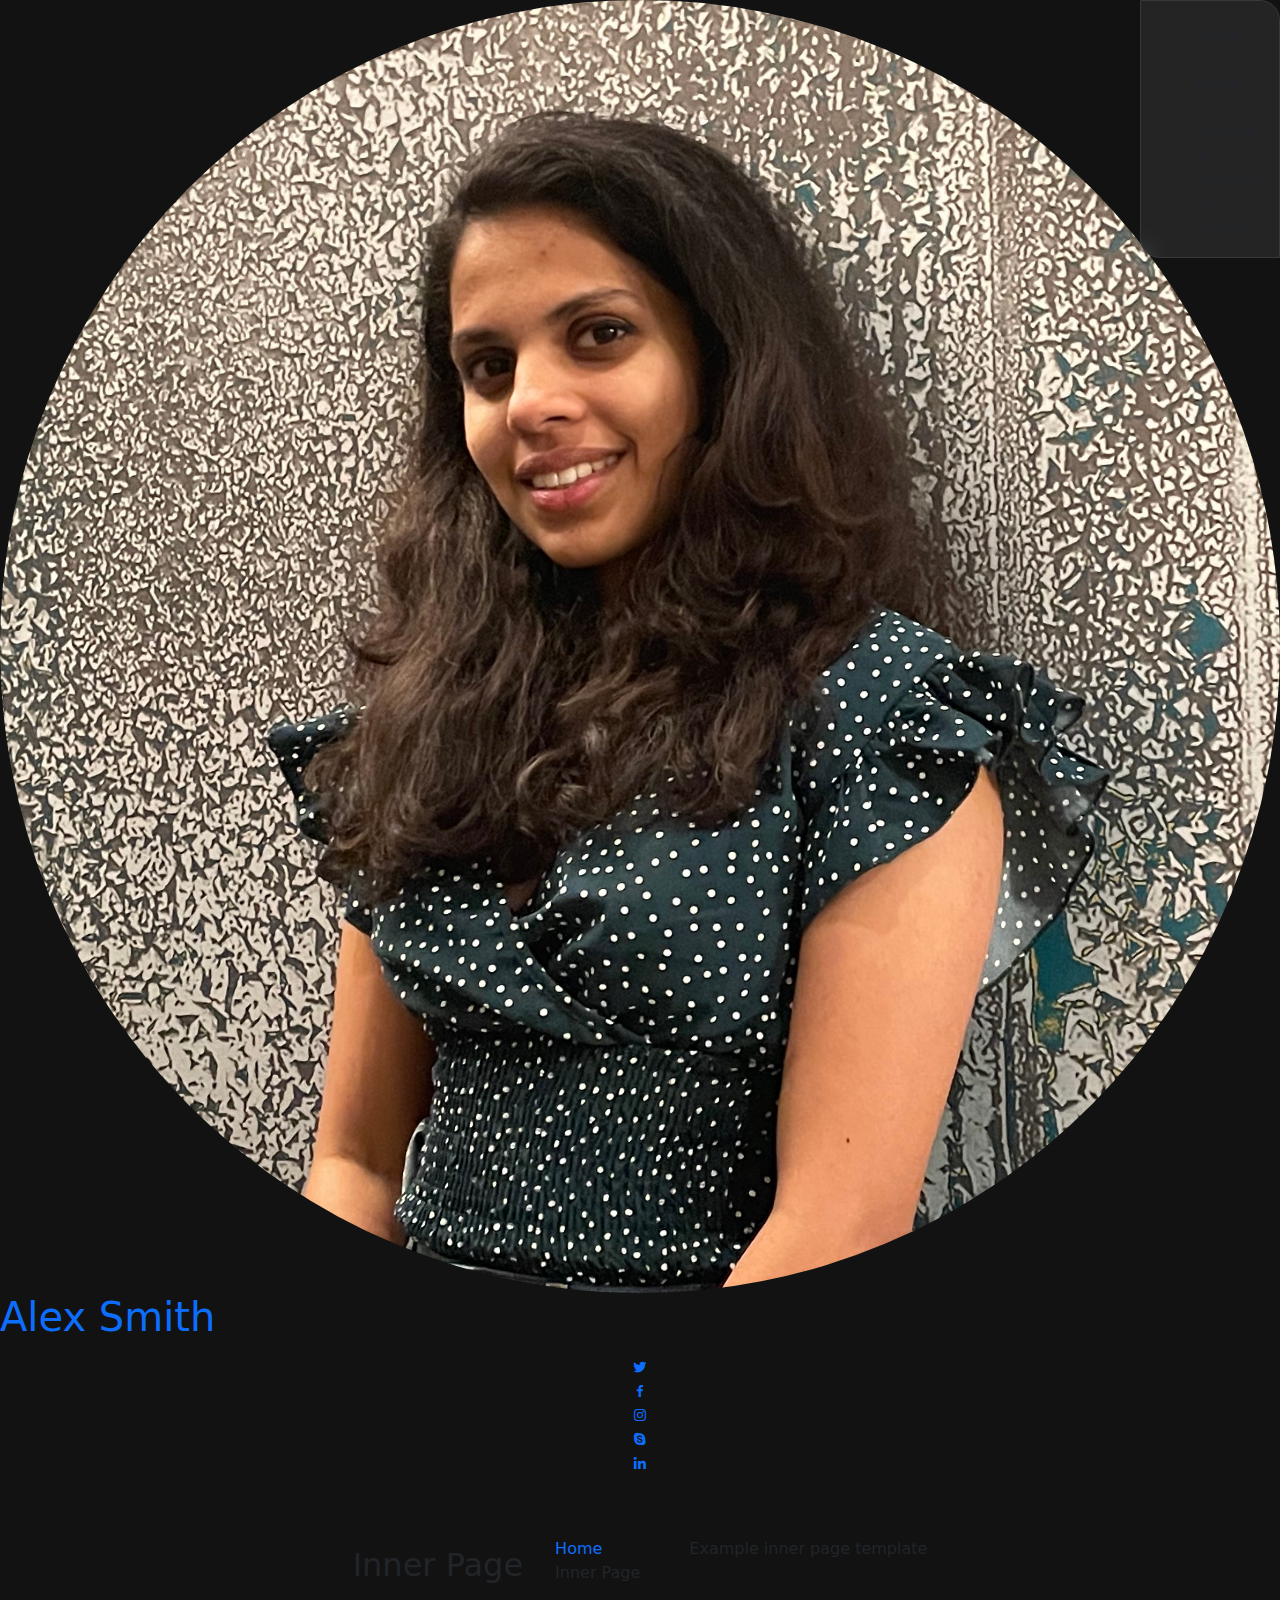
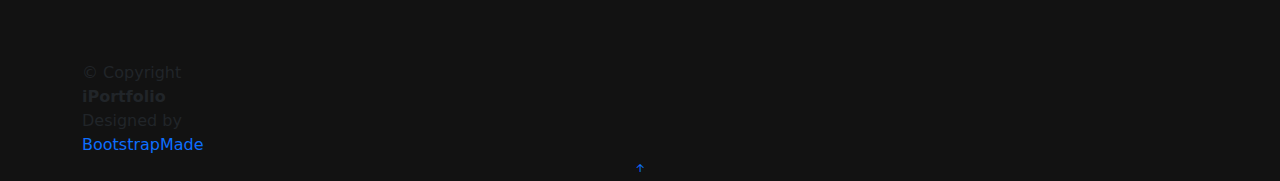
<file: inner-page.html>
<!DOCTYPE html>
<html lang="en">

<head>
  <meta charset="utf-8">
  <meta content="width=device-width, initial-scale=1.0" name="viewport">

  <title>Inner Page - iPortfolio Bootstrap Template</title>
  <meta content="" name="description">
  <meta content="" name="keywords">

  <!-- Favicons -->
  <link href="assets/img/favicon.png" rel="icon">
  <link href="assets/img/apple-touch-icon.png" rel="apple-touch-icon">

  <!-- Google Fonts -->
  <link href="https://fonts.googleapis.com/css?family=Open+Sans:300,300i,400,400i,600,600i,700,700i|Raleway:300,300i,400,400i,500,500i,600,600i,700,700i|Poppins:300,300i,400,400i,500,500i,600,600i,700,700i" rel="stylesheet">

  <!-- Vendor CSS Files -->
  <link href="assets/vendor/aos/aos.css" rel="stylesheet">
  <link href="assets/vendor/bootstrap/css/bootstrap.min.css" rel="stylesheet">
  <link href="assets/vendor/bootstrap-icons/bootstrap-icons.css" rel="stylesheet">
  <link href="assets/vendor/boxicons/css/boxicons.min.css" rel="stylesheet">
  <link href="assets/vendor/glightbox/css/glightbox.min.css" rel="stylesheet">
  <link href="assets/vendor/swiper/swiper-bundle.min.css" rel="stylesheet">

  <!-- Template Main CSS File -->
  <link href="assets/css/style.css" rel="stylesheet">

  <!-- =======================================================
  * Template Name: iPortfolio
  * Updated: Nov 17 2023 with Bootstrap v5.3.2
  * Template URL: https://bootstrapmade.com/iportfolio-bootstrap-portfolio-websites-template/
  * Author: BootstrapMade.com
  * License: https://bootstrapmade.com/license/
  ======================================================== -->
</head>

<body>

  <!-- ======= Mobile nav toggle button ======= -->
  <i class="bi bi-list mobile-nav-toggle d-xl-none"></i>

  <!-- ======= Header ======= -->
  <header id="header">
    <div class="d-flex flex-column">

      <div class="profile">
        <img src="assets/img/profile-img.jpg" alt="" class="img-fluid rounded-circle">
        <h1 class="text-light"><a href="index.html">Alex Smith</a></h1>
        <div class="social-links mt-3 text-center">
          <a href="#" class="twitter"><i class="bx bxl-twitter"></i></a>
          <a href="#" class="facebook"><i class="bx bxl-facebook"></i></a>
          <a href="#" class="instagram"><i class="bx bxl-instagram"></i></a>
          <a href="#" class="google-plus"><i class="bx bxl-skype"></i></a>
          <a href="#" class="linkedin"><i class="bx bxl-linkedin"></i></a>
        </div>
      </div>

      <nav id="navbar" class="nav-menu navbar">
        <ul>
          <li><a href="#hero" class="nav-link scrollto active"><i class="bx bx-home"></i> <span>Home</span></a></li>
          <li><a href="#about" class="nav-link scrollto"><i class="bx bx-user"></i> <span>About</span></a></li>
          <li><a href="#resume" class="nav-link scrollto"><i class="bx bx-file-blank"></i> <span>Resume</span></a></li>
          <li><a href="#portfolio" class="nav-link scrollto"><i class="bx bx-book-content"></i> <span>Portfolio</span></a></li>
          <li><a href="#contact" class="nav-link scrollto"><i class="bx bx-envelope"></i> <span>Contact</span></a></li>
        </ul>
      </nav><!-- .nav-menu -->
    </div>
  </header><!-- End Header -->

  <main id="main">

    <!-- ======= Breadcrumbs ======= -->
    <section class="breadcrumbs">
      <div class="container">

        <div class="d-flex justify-content-between align-items-center">
          <h2>Inner Page</h2>
          <ol>
            <li><a href="index.html">Home</a></li>
            <li>Inner Page</li>
          </ol>
        </div>

      </div>
    </section><!-- End Breadcrumbs -->

    <section class="inner-page">
      <div class="container">
        <p>
          Example inner page template
        </p>
      </div>
    </section>

  </main><!-- End #main -->

  <!-- ======= Footer ======= -->
  <footer id="footer">
    <div class="container">
      <div class="copyright">
        &copy; Copyright <strong><span>iPortfolio</span></strong>
      </div>
      <div class="credits">
        <!-- All the links in the footer should remain intact. -->
        <!-- You can delete the links only if you purchased the pro version. -->
        <!-- Licensing information: https://bootstrapmade.com/license/ -->
        <!-- Purchase the pro version with working PHP/AJAX contact form: https://bootstrapmade.com/iportfolio-bootstrap-portfolio-websites-template/ -->
        Designed by <a href="https://bootstrapmade.com/">BootstrapMade</a>
      </div>
    </div>
  </footer><!-- End  Footer -->

  <a href="#" class="back-to-top d-flex align-items-center justify-content-center"><i class="bi bi-arrow-up-short"></i></a>

  <!-- Vendor JS Files -->
  <script src="assets/vendor/purecounter/purecounter_vanilla.js"></script>
  <script src="assets/vendor/aos/aos.js"></script>
  <script src="assets/vendor/bootstrap/js/bootstrap.bundle.min.js"></script>
  <script src="assets/vendor/glightbox/js/glightbox.min.js"></script>
  <script src="assets/vendor/isotope-layout/isotope.pkgd.min.js"></script>
  <script src="assets/vendor/swiper/swiper-bundle.min.js"></script>
  <script src="assets/vendor/typed.js/typed.umd.js"></script>
  <script src="assets/vendor/waypoints/noframework.waypoints.js"></script>
  <script src="assets/vendor/php-email-form/validate.js"></script>

  <!-- Template Main JS File -->
  <script src="assets/js/main.js"></script>

</body>

</html>
</file>
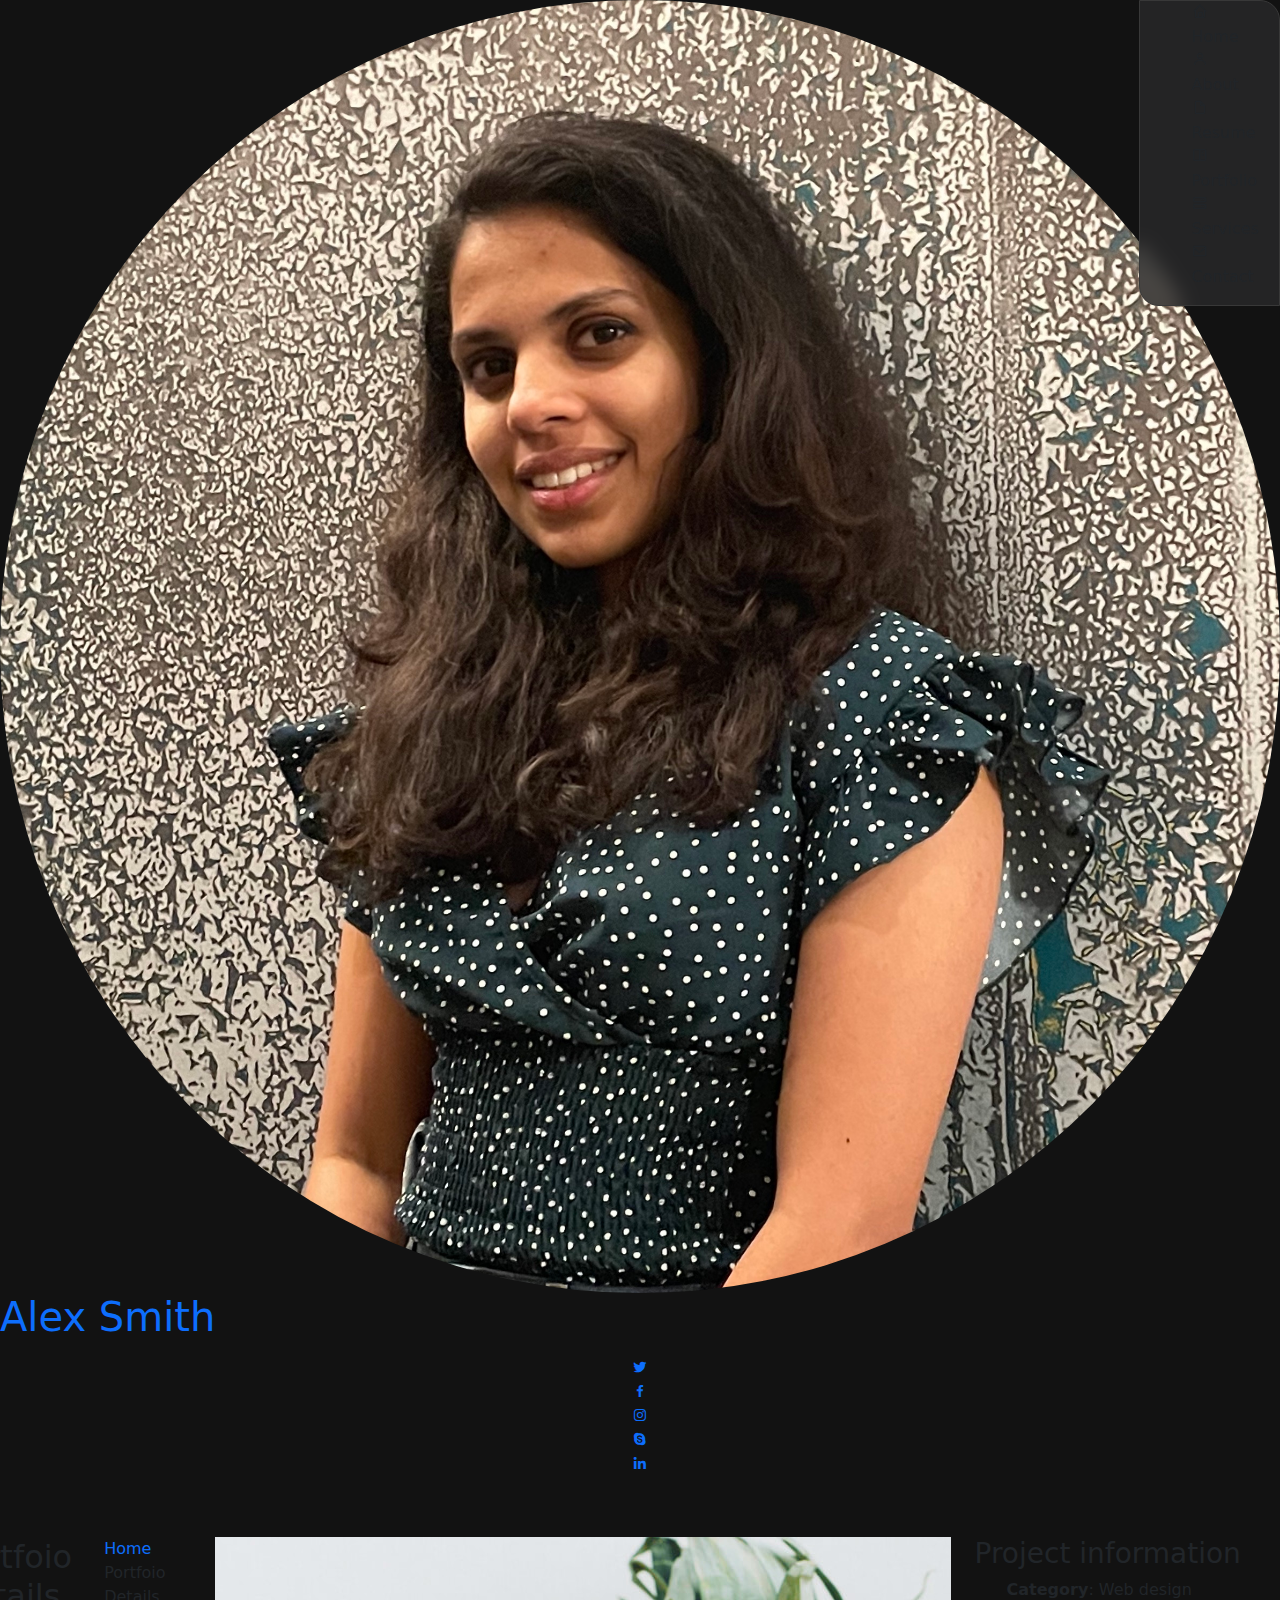
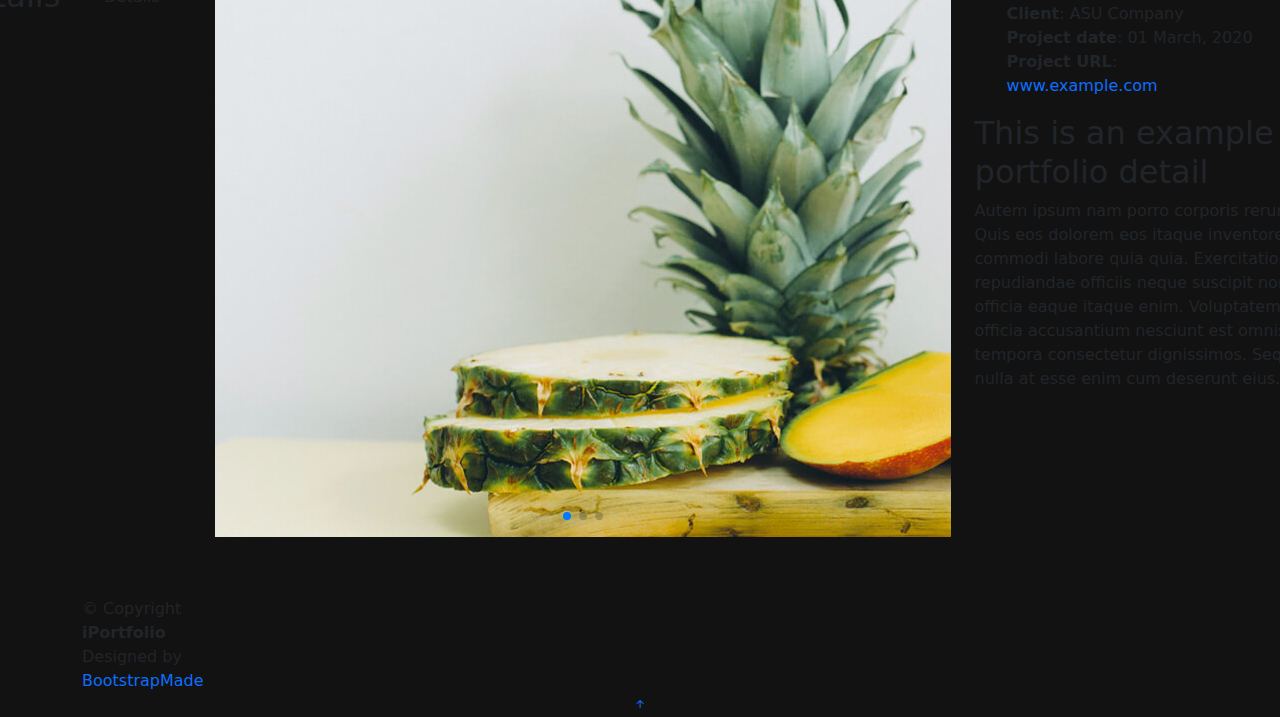
<file: portfolio-details.html>
<!DOCTYPE html>
<html lang="en">

<head>
  <meta charset="utf-8">
  <meta content="width=device-width, initial-scale=1.0" name="viewport">

  <title>Portfolio Details - iPortfolio Bootstrap Template</title>
  <meta content="" name="description">
  <meta content="" name="keywords">

  <!-- Favicons -->
  <link href="assets/img/favicon.png" rel="icon">
  <link href="assets/img/apple-touch-icon.png" rel="apple-touch-icon">

  <!-- Google Fonts -->
  <link href="https://fonts.googleapis.com/css?family=Open+Sans:300,300i,400,400i,600,600i,700,700i|Raleway:300,300i,400,400i,500,500i,600,600i,700,700i|Poppins:300,300i,400,400i,500,500i,600,600i,700,700i" rel="stylesheet">

  <!-- Vendor CSS Files -->
  <link href="assets/vendor/aos/aos.css" rel="stylesheet">
  <link href="assets/vendor/bootstrap/css/bootstrap.min.css" rel="stylesheet">
  <link href="assets/vendor/bootstrap-icons/bootstrap-icons.css" rel="stylesheet">
  <link href="assets/vendor/boxicons/css/boxicons.min.css" rel="stylesheet">
  <link href="assets/vendor/glightbox/css/glightbox.min.css" rel="stylesheet">
  <link href="assets/vendor/swiper/swiper-bundle.min.css" rel="stylesheet">

  <!-- Template Main CSS File -->
  <link href="assets/css/style.css" rel="stylesheet">
</head>

<body>

  <!-- ======= Mobile nav toggle button ======= -->
  <i class="bi bi-list mobile-nav-toggle d-xl-none"></i>

  <!-- ======= Header ======= -->
  <header id="header">
    <div class="d-flex flex-column">

      <div class="profile">
        <img src="assets/img/profile-img.jpg" alt="" class="img-fluid rounded-circle">
        <h1 class="text-light"><a href="index.html">Alex Smith</a></h1>
        <div class="social-links mt-3 text-center">
          <a href="#" class="twitter"><i class="bx bxl-twitter"></i></a>
          <a href="#" class="facebook"><i class="bx bxl-facebook"></i></a>
          <a href="#" class="instagram"><i class="bx bxl-instagram"></i></a>
          <a href="#" class="google-plus"><i class="bx bxl-skype"></i></a>
          <a href="#" class="linkedin"><i class="bx bxl-linkedin"></i></a>
        </div>
      </div>

      <nav id="navbar" class="nav-menu navbar">
        <ul>
          <li><a href="#hero" class="nav-link scrollto active"><i class="bx bx-home"></i> <span>Home</span></a></li>
          <li><a href="#about" class="nav-link scrollto"><i class="bx bx-user"></i> <span>About</span></a></li>
          <li><a href="#resume" class="nav-link scrollto"><i class="bx bx-file-blank"></i> <span>Resume</span></a></li>
          <li><a href="#portfolio" class="nav-link scrollto"><i class="bx bx-book-content"></i> <span>Portfolio</span></a></li>
          <li><a href="#services" class="nav-link scrollto"><i class="bx bx-server"></i> <span>Services</span></a></li>
          <li><a href="#contact" class="nav-link scrollto"><i class="bx bx-envelope"></i> <span>Contact</span></a></li>
        </ul>
      </nav><!-- .nav-menu -->
    </div>
  </header><!-- End Header -->

  <main id="main">

    <!-- ======= Breadcrumbs ======= -->
    <section id="breadcrumbs" class="breadcrumbs">
      <div class="container">

        <div class="d-flex justify-content-between align-items-center">
          <h2>Portfoio Details</h2>
          <ol>
            <li><a href="index.html">Home</a></li>
            <li>Portfoio Details</li>
          </ol>
        </div>

      </div>
    </section><!-- End Breadcrumbs -->

    <!-- ======= Portfolio Details Section ======= -->
    <section id="portfolio-details" class="portfolio-details">
      <div class="container">

        <div class="row gy-4">

          <div class="col-lg-8">
            <div class="portfolio-details-slider swiper">
              <div class="swiper-wrapper align-items-center">

                <div class="swiper-slide">
                  <img src="assets/img/portfolio/portfolio-details-1.jpg" alt="">
                </div>

                <div class="swiper-slide">
                  <img src="assets/img/portfolio/portfolio-details-2.jpg" alt="">
                </div>

                <div class="swiper-slide">
                  <img src="assets/img/portfolio/portfolio-details-3.jpg" alt="">
                </div>

              </div>
              <div class="swiper-pagination"></div>
            </div>
          </div>

          <div class="col-lg-4">
            <div class="portfolio-info">
              <h3>Project information</h3>
              <ul>
                <li><strong>Category</strong>: Web design</li>
                <li><strong>Client</strong>: ASU Company</li>
                <li><strong>Project date</strong>: 01 March, 2020</li>
                <li><strong>Project URL</strong>: <a href="#">www.example.com</a></li>
              </ul>
            </div>
            <div class="portfolio-description">
              <h2>This is an example of portfolio detail</h2>
              <p>
                Autem ipsum nam porro corporis rerum. Quis eos dolorem eos itaque inventore commodi labore quia quia. Exercitationem repudiandae officiis neque suscipit non officia eaque itaque enim. Voluptatem officia accusantium nesciunt est omnis tempora consectetur dignissimos. Sequi nulla at esse enim cum deserunt eius.
              </p>
            </div>
          </div>

        </div>

      </div>
    </section><!-- End Portfolio Details Section -->

  </main><!-- End #main -->

  <!-- ======= Footer ======= -->
  <footer id="footer">
    <div class="container">
      <div class="copyright">
        &copy; Copyright <strong><span>iPortfolio</span></strong>
      </div>
      <div class="credits">
        <!-- All the links in the footer should remain intact. -->
        <!-- You can delete the links only if you purchased the pro version. -->
        <!-- Licensing information: https://bootstrapmade.com/license/ -->
        <!-- Purchase the pro version with working PHP/AJAX contact form: https://bootstrapmade.com/iportfolio-bootstrap-portfolio-websites-template/ -->
        Designed by <a href="https://bootstrapmade.com/">BootstrapMade</a>
      </div>
    </div>
  </footer><!-- End  Footer -->

  <a href="#" class="back-to-top d-flex align-items-center justify-content-center"><i class="bi bi-arrow-up-short"></i></a>

  <!-- Vendor JS Files -->
  <script src="assets/vendor/purecounter/purecounter_vanilla.js"></script>
  <script src="assets/vendor/aos/aos.js"></script>
  <script src="assets/vendor/bootstrap/js/bootstrap.bundle.min.js"></script>
  <script src="assets/vendor/glightbox/js/glightbox.min.js"></script>
  <script src="assets/vendor/isotope-layout/isotope.pkgd.min.js"></script>
  <script src="assets/vendor/swiper/swiper-bundle.min.js"></script>
  <script src="assets/vendor/typed.js/typed.umd.js"></script>
  <script src="assets/vendor/waypoints/noframework.waypoints.js"></script>
  <script src="assets/vendor/php-email-form/validate.js"></script>

  <!-- Template Main JS File -->
  <script src="assets/js/main.js"></script>

</body>

</html>
</file>
<file: assets/css/style.css>
/*-----------------------------------*\
  #style.css
\*-----------------------------------*/


/**
 * copyright 2022 @codewithsadee
 */





/*-----------------------------------*\
  #CUSTOM PROPERTY
\*-----------------------------------*/

:root {

  /**
   * colors
   */

  /* gradient */

  --bg-gradient-onyx: linear-gradient(
    to bottom right, 
    hsl(240, 1%, 25%) 3%, 
    hsl(0, 0%, 19%) 97%
  );
  --bg-gradient-jet: linear-gradient(
    to bottom right, 
    hsla(240, 1%, 18%, 0.251) 0%, 
    hsla(240, 2%, 11%, 0) 100%
  ), hsl(240, 2%, 13%);
  --bg-gradient-yellow-1: linear-gradient(
    to bottom right, 
    hsl(45, 100%, 71%) 0%, 
    hsla(36, 100%, 69%, 0) 50%
  );
  --bg-gradient-yellow-2: linear-gradient(
    135deg, 
    hsla(45, 100%, 71%, 0.251) 0%, 
    hsla(35, 100%, 68%, 0) 59.86%
  ), hsl(240, 2%, 13%);
  --border-gradient-onyx: linear-gradient(
    to bottom right, 
    hsl(0, 0%, 25%) 0%, 
    hsla(0, 0%, 25%, 0) 50%
  );
  --text-gradient-yellow: linear-gradient(
    to right, 
    hsl(45, 100%, 72%), 
    hsl(35, 100%, 68%)
  );

  /* solid */

  --jet: hsl(0, 0%, 22%);
  --onyx: hsl(240, 1%, 17%);
  --eerie-black-1: hsl(240, 2%, 13%);
  --eerie-black-2: hsl(240, 2%, 12%);
  --smoky-black: hsl(0, 0%, 7%);
  --white-1: hsl(0, 0%, 100%);
  --white-2: hsl(0, 0%, 98%);
  --orange-yellow-crayola: hsl(45, 100%, 72%);
  --vegas-gold: hsl(45, 54%, 58%);
  --light-gray: hsl(0, 0%, 84%);
  --light-gray-70: hsla(0, 0%, 84%, 0.7);
  --bittersweet-shimmer: hsl(0, 43%, 51%);

  /**
   * typography
   */

  /* font-family */
  --ff-poppins: 'Poppins', sans-serif;

  /* font-size */
  --fs-1: 24px;
  --fs-2: 18px;
  --fs-3: 17px;
  --fs-4: 16px;
  --fs-5: 15px;
  --fs-6: 14px;
  --fs-7: 13px;
  --fs-8: 11px;

  /* font-weight */
  --fw-300: 300;
  --fw-400: 400;
  --fw-500: 500;
  --fw-600: 600;

  /**
   * shadow
   */
  
  --shadow-1: -4px 8px 24px hsla(0, 0%, 0%, 0.25);
  --shadow-2: 0 16px 30px hsla(0, 0%, 0%, 0.25);
  --shadow-3: 0 16px 40px hsla(0, 0%, 0%, 0.25);
  --shadow-4: 0 25px 50px hsla(0, 0%, 0%, 0.15);
  --shadow-5: 0 24px 80px hsla(0, 0%, 0%, 0.25);

  /**
   * transition
   */

  --transition-1: 0.25s ease;
  --transition-2: 0.5s ease-in-out;

}





/*-----------------------------------*\
  #RESET
\*-----------------------------------*/

*, *::before, *::after {
  margin: 0;
  padding: 0;
  box-sizing: border-box;
}

a { text-decoration: none; }

li { list-style: none; }

img, ion-icon, a, button, time, span { display: block; }

button {
  font: inherit;
  background: none;
  border: none;
  text-align: left;
  cursor: pointer;
}

input, textarea {
  display: block;
  width: 100%;
  background: none;
  font: inherit;
}

::selection {
  background: var(--orange-yellow-crayola);
  color: var(--smoky-black);
}

:focus { outline-color: var(--orange-yellow-crayola); }

html { font-family: var(--ff-poppins); }

body { background: var(--smoky-black); }





/*-----------------------------------*\
  #REUSED STYLE
\*-----------------------------------*/

.sidebar,
article {
  background: var(--eerie-black-2);
  border: 1px solid var(--jet);
  border-radius: 20px;
  padding: 15px;
  box-shadow: var(--shadow-1);
  z-index: 1;
}

.separator {
  width: 100%;
  height: 1px;
  background: var(--jet);
  margin: 16px 0;
}

.icon-box {
  position: relative;
  background: var(--border-gradient-onyx);
  width: 30px;
  height: 30px;
  border-radius: 8px;
  display: flex;
  justify-content: center;
  align-items: center;
  font-size: 16px;
  color: var(--orange-yellow-crayola);
  box-shadow: var(--shadow-1);
  z-index: 1;
}

.icon-box::before {
  content: "";
  position: absolute;
  inset: 1px;
  background: var(--eerie-black-1);
  border-radius: inherit;
  z-index: -1;
}

.icon-box ion-icon { --ionicon-stroke-width: 35px; }

article { display: none; }

article.active {
  display: block;
  animation: fade 0.5s ease backwards;
}

@keyframes fade {
  0% { opacity: 0; }
  100% { opacity: 1; }
}

.h2,
.h3,
.h4,
.h5 {
  color: var(--white-2);
  text-transform: capitalize;
}

.h2 { font-size: var(--fs-1); }

.h3 { font-size: var(--fs-2); }

.h4 { font-size: var(--fs-4); }

.h5 {
  font-size: var(--fs-7);
  font-weight: var(--fw-500);
}

.article-title {
  position: relative;
  padding-bottom: 7px;
}

.article-title::after {
  content: "";
  position: absolute;
  bottom: 0;
  left: 0;
  width: 30px;
  height: 3px;
  background: var(--text-gradient-yellow);
  border-radius: 3px;
}

.has-scrollbar::-webkit-scrollbar {
  width: 5px; /* for vertical scrollbar */
  height: 5px; /* for horizontal scrollbar */
}

.has-scrollbar::-webkit-scrollbar-track {
  background: var(--onyx);
  border-radius: 5px;
}

.has-scrollbar::-webkit-scrollbar-thumb {
  background: var(--orange-yellow-crayola);
  border-radius: 5px;
}

.has-scrollbar::-webkit-scrollbar-button { width: 20px; }

.content-card {
  position: relative;
  background: var(--border-gradient-onyx);
  padding: 15px;
  padding-top: 45px;
  border-radius: 14px;
  box-shadow: var(--shadow-2);
  cursor: pointer;
  z-index: 1;
}

.content-card::before {
  content: "";
  position: absolute;
  inset: 1px;
  background: var(--bg-gradient-jet);
  border-radius: inherit;
  z-index: -1;
}





/*-----------------------------------*\
  #MAIN
\*-----------------------------------*/

main {
  margin: 15px 12px;
  margin-bottom: 75px;
  min-width: 259px;
}





/*-----------------------------------*\
  #SIDEBAR
\*-----------------------------------*/

.sidebar {
  margin-bottom: 15px;
  max-height: 112px;
  overflow: hidden;
  transition: var(--transition-2);
}

.sidebar.active { max-height: 405px; }

.sidebar-info {
  position: relative;
  display: flex;
  justify-content: flex-start;
  align-items: center;
  gap: 15px;
}

.avatar-box {
  background: var(--bg-gradient-onyx);
  border-radius: 20px;
}

.info-content .name {
  color: var(--white-2);
  font-size: var(--fs-3);
  font-weight: var(--fw-500);
  letter-spacing: -0.25px;
  margin-bottom: 10px;
}

.info-content .title {
  color: var(--white-1);
  background: var(--onyx);
  font-size: var(--fs-8);
  font-weight: var(--fw-300);
  width: max-content;
  padding: 3px 12px;
  border-radius: 8px;
}

.info_more-btn {
  position: absolute;
  top: -15px;
  right: -15px;
  border-radius: 0 15px;
  font-size: 13px;
  color: var(--orange-yellow-crayola);
  background: var(--border-gradient-onyx);
  padding: 10px;
  box-shadow: var(--shadow-2);
  transition: var(--transition-1);
  z-index: 1;
}

.info_more-btn::before {
  content: "";
  position: absolute;
  inset: 1px;
  border-radius: inherit;
  background: var(--bg-gradient-jet);
  transition: var(--transition-1);
  z-index: -1;
}

.info_more-btn:hover,
.info_more-btn:focus { background: var(--bg-gradient-yellow-1); }

.info_more-btn:hover::before,
.info_more-btn:focus::before { background: var(--bg-gradient-yellow-2); }

.info_more-btn span { display: none; }

.sidebar-info_more {
  opacity: 0;
  visibility: hidden;
  transition: var(--transition-2);
}

.sidebar.active .sidebar-info_more {
  opacity: 1;
  visibility: visible;
}

.contacts-list {
  display: grid;
  grid-template-columns: 1fr;
  gap: 16px;
}

.contact-item {
  min-width: 100%;
  display: flex;
  align-items: center;
  gap: 16px;
}

.contact-info {
  max-width: calc(100% - 46px);
  width: calc(100% - 46px);
}

.contact-title {
  color: var(--light-gray-70);
  font-size: var(--fs-8);
  text-transform: uppercase;
  margin-bottom: 2px;
}

.contact-info :is(.contact-link, time, address) {
  color: var(--white-2);
  font-size: var(--fs-7);
}

.contact-info address { font-style: normal; }

.social-list {
  display: flex;
  justify-content: flex-start;
  align-items: center;
  gap: 15px;
  padding-bottom: 4px;
  padding-left: 7px;
}

.social-item .social-link {
  color: var(--light-gray-70);
  font-size: 18px;
}


.social-item .social-link:hover { color: var(--light-gray); }





/*-----------------------------------*\
  #NAVBAR
\*-----------------------------------*/

.navbar {
  position: fixed;
  bottom: 0;
  left: 0;
  width: 100%;
  background: hsla(240, 1%, 17%, 0.75);
  backdrop-filter: blur(10px);
  border: 1px solid var(--jet);
  border-radius: 12px 12px 0 0;
  box-shadow: var(--shadow-2);
  z-index: 5;
}

.navbar-list {
  display: flex;
  flex-wrap: wrap;
  justify-content: center;
  align-items: center;
  padding: 0 10px;
}

.navbar-link {
  color: var(--light-gray);
  font-size: var(--fs-8);
  padding: 20px 7px;
  transition: color var(--transition-1);
}

.navbar-link:hover,
.navbar-link:focus { color: var(--light-gray-70); }

.navbar-link.active { color: var(--orange-yellow-crayola); }





/*-----------------------------------*\
  #ABOUT
\*-----------------------------------*/

.about .article-title { margin-bottom: 15px; }

.about-text {
  color: var(--light-gray);
  font-size: var(--fs-6);
  font-weight: var(--fw-300);
  line-height: 1.6;
}

.about-text p { margin-bottom: 15px; }



/**
 * #service 
 */

.service { margin-bottom: 35px; }

.service-title { margin-bottom: 20px; }

.service-list {
  display: grid;
  grid-template-columns: 1fr;
  gap: 20px;
}

.service-item {
  position: relative;
  background: var(--border-gradient-onyx);
  padding: 20px;
  border-radius: 14px;
  box-shadow: var(--shadow-2);
  z-index: 1;
}

.service-item::before {
  content: "";
  position: absolute;
  inset: 1px;
  background: var(--bg-gradient-jet);
  border-radius: inherit;
  z-index: -1;
}

.service-icon-box { margin-bottom: 10px; }

.service-icon-box img { margin: auto; }

.service-content-box { text-align: center; }

.service-item-title { margin-bottom: 7px; }

.service-item-text {
  color: var(--light-gray);
  font-size: var(--fs-6);
  font-weight: var(--fw-3);
  line-height: 1.6;
}


/**
 * #testimonials 
 */

.testimonials { margin-bottom: 30px; }

.testimonials-title { margin-bottom: 20px; }

.testimonials-list {
  display: flex;
  justify-content: flex-start;
  align-items: flex-start;
  gap: 15px;
  margin: 0 -15px;
  padding: 25px 15px;
  padding-bottom: 35px;
  overflow-x: auto;
  scroll-behavior: smooth;
  overscroll-behavior-inline: contain;
  scroll-snap-type: inline mandatory;
}

.testimonials-item {
  min-width: 100%;
  scroll-snap-align: center;
}

.testimonials-avatar-box {
  position: absolute;
  top: 0;
  left: 0;
  transform: translate(15px, -25px);
  background: var(--bg-gradient-onyx);
  border-radius: 14px;
  box-shadow: var(--shadow-1);
}

.testimonials-item-title { margin-bottom: 7px; }

.testimonials-text {
  color: var(--light-gray);
  font-size: var(--fs-6);
  font-weight: var(--fw-300);
  line-height: 1.6;
  display: -webkit-box;
  line-clamp: 4;
  -webkit-line-clamp: 4;
  -webkit-box-orient: vertical;
  overflow: hidden;
}


/**
 * #testimonials-modal
 */

.modal-container {
  position: fixed;
  top: 0;
  left: 0;
  width: 100%;
  height: 100%;
  display: flex;
  justify-content: center;
  align-items: center;
  overflow-y: auto;
  overscroll-behavior: contain;
  z-index: 20;
  pointer-events: none;
  visibility: hidden;
}

.modal-container::-webkit-scrollbar { display: none; }

.modal-container.active {
  pointer-events: all;
  visibility: visible;
}

.overlay {
  position: fixed;
  top: 0;
  left: 0;
  width: 100%;
  height: 100vh;
  background: hsl(0, 0%, 5%);
  opacity: 0;
  visibility: hidden;
  pointer-events: none;
  z-index: 1;
  transition: var(--transition-1);
}

.overlay.active {
  opacity: 0.8;
  visibility: visible;
  pointer-events: all;
}

.testimonials-modal {
  background: var(--eerie-black-2);
  position: relative;
  padding: 15px;
  margin: 15px 12px;
  border: 1px solid var(--jet);
  border-radius: 14px;
  box-shadow: var(--shadow-5);
  transform: scale(1.2);
  opacity: 0;
  transition: var(--transition-1);
  z-index: 2;
}

.modal-container.active .testimonials-modal {
  transform: scale(1);
  opacity: 1;
}

.modal-close-btn {
  position: absolute;
  top: 15px;
  right: 15px;
  background: var(--onyx);
  border-radius: 8px;
  width: 32px;
  height: 32px;
  display: flex;
  justify-content: center;
  align-items: center;
  color: var(--white-2);
  font-size: 18px;
  opacity: 0.7;
}

.modal-close-btn:hover,
.modal-close-btn:focus { opacity: 1; }

.modal-close-btn ion-icon { --ionicon-stroke-width: 50px; }

.modal-avatar-box {
  background: var(--bg-gradient-onyx);
  width: max-content;
  border-radius: 14px;
  margin-bottom: 15px;
  box-shadow: var(--shadow-2);
}

.modal-img-wrapper > img { display: none; }

.modal-title { margin-bottom: 4px; }

.modal-content time {
  font-size: var(--fs-6);
  color: var(--light-gray-70);
  font-weight: var(--fw-300);
  margin-bottom: 10px;
}

.modal-content p {
  color: var(--light-gray);
  font-size: var(--fs-6);
  font-weight: var(--fw-300);
  line-height: 1.6;
}


/**
 * #clients 
 */

.clients { margin-bottom: 15px; }

.clients-list {
  display: flex;
  justify-content: flex-start;
  align-items: flex-start;
  gap: 15px;
  margin: 0 -15px;
  padding: 25px;
  padding-bottom: 25px;
  overflow-x: auto;
  scroll-behavior: smooth;
  overscroll-behavior-inline: contain;
  scroll-snap-type: inline mandatory;
  scroll-padding-inline: 25px;
}

.clients-item {
  min-width: 50%;
  scroll-snap-align: start;
}

.clients-item img {
  width: 100%;
  filter: grayscale(1);
  transition: var(--transition-1);
}

.clients-item img:hover { filter: grayscale(0); }





/*-----------------------------------*\
  #RESUME
\*-----------------------------------*/

.article-title { margin-bottom: 30px; }


/**
 * education and experience 
 */

.timeline { margin-bottom: 30px; }

.timeline .title-wrapper {
  display: flex;
  align-items: center;
  gap: 15px;
  margin-bottom: 25px;
}

.timeline-list {
  font-size: var(--fs-6);
  margin-left: 45px;
}

.timeline-item { position: relative; }

.timeline-item:not(:last-child) { margin-bottom: 20px; }

.timeline-item-title {
  font-size: var(--fs-6);
  line-height: 1.3;
  margin-bottom: 7px;
}

.timeline-list span {
  color: var(--vegas-gold);
  font-weight: var(--fw-400);
  line-height: 1.6;
}

.timeline-item:not(:last-child)::before {
  content: "";
  position: absolute;
  top: -25px;
  left: -30px;
  width: 1px;
  height: calc(100% + 50px);
  background: var(--jet);
}

.timeline-item::after {
  content: "";
  position: absolute;
  top: 5px;
  left: -33px;
  height: 6px;
  width: 6px;
  background: var(--text-gradient-yellow);
  border-radius: 50%;
  box-shadow: 0 0 0 4px var(--jet);
}

.timeline-text {
  color: var(--light-gray);
  font-weight: var(--fw-300);
  line-height: 1.6;
}


/**
 * skills 
 */

.skills-title { margin-bottom: 20px; }

.skills-list { padding: 20px; }


.skills-item:not(:last-child) { margin-bottom: 15px; }

.skill .title-wrapper {
  display: flex;
  align-items: center;
  gap: 5px;
  margin-bottom: 8px;
}

.skill .title-wrapper data {
  color: var(--light-gray);
  font-size: var(--fs-7);
  font-weight: var(--fw-300);
}

.skill-progress-bg {
  background: var(--jet);
  width: 100%;
  height: 8px;
  border-radius: 10px;
}

.skill-progress-fill {
  background: var(--text-gradient-yellow);
  height: 100%;
  border-radius: inherit;
}





/*-----------------------------------*\
  #PORTFOLIO
\*-----------------------------------*/

.filter-list { display: none; }

.filter-select-box {
  position: relative;
  margin-bottom: 25px;
}

.filter-select {
  background: var(--eerie-black-2);
  color: var(--light-gray);
  display: flex;
  justify-content: space-between;
  align-items: center;
  width: 100%;
  padding: 12px 16px;
  border: 1px solid var(--jet);
  border-radius: 14px;
  font-size: var(--fs-6);
  font-weight: var(--fw-300);
}

.filter-select.active .select-icon { transform: rotate(0.5turn); }

.select-list {
  background: var(--eerie-black-2);
  position: absolute;
  top: calc(100% + 6px);
  width: 100%;
  padding: 6px;
  border: 1px solid var(--jet);
  border-radius: 14px;
  z-index: 2;
  opacity: 0;
  visibility: hidden;
  pointer-events: none;
  transition: 0.15s ease-in-out;
}

.filter-select.active + .select-list {
  opacity: 1;
  visibility: visible;
  pointer-events: all;
}

.select-item button {
  background: var(--eerie-black-2);
  color: var(--light-gray);
  font-size: var(--fs-6);
  font-weight: var(--fw-300);
  text-transform: capitalize;
  width: 100%;
  padding: 8px 10px;
  border-radius: 8px;
}

.select-item button:hover { --eerie-black-2: hsl(240, 2%, 20%); }

.project-list {
  display: grid;
  grid-template-columns: 1fr;
  gap: 30px;
  margin-bottom: 10px;
}

.project-item { display: none; }

.project-item.active {
  display: block;
  animation: scaleUp 0.25s ease forwards;
}

@keyframes scaleUp {
  0% { transform: scale(0.5); }
  100% { transform: scale(1); }
}

.project-item > a { width: 100%; }

.project-img {
  position: relative;
  width: 100%;
  height: 200px;
  border-radius: 16px;
  overflow: hidden;
  margin-bottom: 15px;
}

.project-img::before {
  content: "";
  position: absolute;
  top: 0;
  left: 0;
  width: 100%;
  height: 100%;
  background: transparent;
  z-index: 1;
  transition: var(--transition-1);
}

.project-item > a:hover .project-img::before { background: hsla(0, 0%, 0%, 0.5); }

.project-item-icon-box {
  --scale: 0.8;

  background: var(--jet);
  color: var(--orange-yellow-crayola);
  position: absolute;
  top: 50%;
  left: 50%;
  transform: translate(-50%, -50%) scale(var(--scale));
  font-size: 20px;
  padding: 18px;
  border-radius: 12px;
  opacity: 0;
  z-index: 1;
  transition: var(--transition-1);
}

.project-item > a:hover .project-item-icon-box {
  --scale: 1;
  opacity: 1;
}

.project-item-icon-box ion-icon { --ionicon-stroke-width: 50px; }

.project-img img {
  width: 100%;
  height: 100%;
  object-fit: cover;
  transition: var(--transition-1);
}

.project-item > a:hover img { transform: scale(1.1); }

.project-title,
.project-category { margin-left: 10px; }

.project-title {
  color: var(--white-2);
  font-size: var(--fs-5);
  font-weight: var(--fw-400);
  text-transform: capitalize;
  line-height: 1.3;
}

.project-category {
  color: var(--light-gray-70);
  font-size: var(--fs-6);
  font-weight: var(--fw-300);
}





/*-----------------------------------*\
  #BLOG
\*-----------------------------------*/

.blog-posts { margin-bottom: 10px; }

.blog-posts-list {
  display: grid;
  grid-template-columns: 1fr;
  gap: 20px;
}

.blog-post-item > a {
  position: relative;
  background: var(--border-gradient-onyx);
  height: 100%;
  box-shadow: var(--shadow-4);
  border-radius: 16px;
  z-index: 1;
}

.blog-post-item > a::before {
  content: "";
  position: absolute;
  inset: 1px;
  border-radius: inherit;
  background: var(--eerie-black-1);
  z-index: -1;
}

.blog-banner-box {
  width: 100%;
  height: 200px;
  border-radius: 12px;
  overflow: hidden;
}

.blog-banner-box img {
  width: 100%;
  height: 100%;
  object-fit: cover;
  transition: var(--transition-1);
}

.blog-post-item > a:hover .blog-banner-box img { transform: scale(1.1); }

.blog-content { padding: 15px; }

.blog-meta {
  display: flex;
  justify-content: flex-start;
  align-items: center;
  gap: 7px;
  margin-bottom: 10px;
}

.blog-meta :is(.blog-category, time) {
  color: var(--light-gray-70);
  font-size: var(--fs-6);
  font-weight: var(--fw-300);
}

.blog-meta .dot {
  background: var(--light-gray-70);
  width: 4px;
  height: 4px;
  border-radius: 4px;
}

.blog-item-title {
  margin-bottom: 10px;
  line-height: 1.3;
  transition: var(--transition-1);
}

.blog-post-item > a:hover .blog-item-title { color: var(--orange-yellow-crayola); }

.blog-text {
  color: var(--light-gray);
  font-size: var(--fs-6);
  font-weight: var(--fw-300);
  line-height: 1.6;
}





/*-----------------------------------*\
  #CONTACT
\*-----------------------------------*/

.mapbox {
  position: relative;
  height: 250px;
  width: 100%;
  border-radius: 16px;
  margin-bottom: 30px;
  border: 1px solid var(--jet);
  overflow: hidden;
}

.mapbox figure { height: 100%; }

.mapbox iframe {
  width: 100%;
  height: 100%;
  border: none;
  filter: grayscale(1) invert(1);
}

.contact-form { margin-bottom: 10px; }

.form-title { margin-bottom: 20px; }

.input-wrapper {
  display: grid;
  grid-template-columns: 1fr;
  gap: 25px;
  margin-bottom: 25px;
}

.form-input {
  color: var(--white-2);
  font-size: var(--fs-6);
  font-weight: var(--fw-400);
  padding: 13px 20px;
  border: 1px solid var(--jet);
  border-radius: 14px;
  outline: none;
}

.form-input::placeholder { font-weight: var(--fw-500); }

.form-input:focus { border-color: var(--orange-yellow-crayola); }

textarea.form-input {
  min-height: 100px;
  height: 120px;
  max-height: 200px;
  resize: vertical;
  margin-bottom: 25px;
}

textarea.form-input::-webkit-resizer { display: none; }

.form-input:focus:invalid { border-color: var(--bittersweet-shimmer); }

.form-btn {
  position: relative;
  width: 100%;
  background: var(--border-gradient-onyx);
  color: var(--orange-yellow-crayola);
  display: flex;
  justify-content: center;
  align-items: center;
  gap: 10px;
  padding: 13px 20px;
  border-radius: 14px;
  font-size: var(--fs-6);
  text-transform: capitalize;
  box-shadow: var(--shadow-3);
  z-index: 1;
  transition: var(--transition-1);
}

.form-btn::before {
  content: "";
  position: absolute;
  inset: 1px;
  background: var(--bg-gradient-jet);
  border-radius: inherit;
  z-index: -1;
  transition: var(--transition-1);
}

.form-btn ion-icon { font-size: 16px; }

.form-btn:hover { background: var(--bg-gradient-yellow-1); }

.form-btn:hover::before { background: var(--bg-gradient-yellow-2); }

.form-btn:disabled {
  opacity: 0.7;
  cursor: not-allowed;
}

.form-btn:disabled:hover { background: var(--border-gradient-onyx); }

.form-btn:disabled:hover::before { background: var(--bg-gradient-jet); }





/*-----------------------------------*\
  #RESPONSIVE
\*-----------------------------------*/

/**
 * responsive larger than 450px screen
 */

@media (min-width: 450px) {

  /**
   * client
   */

  .clients-item { min-width: calc(33.33% - 10px); }



  /**
   * #PORTFOLIO, BLOG 
   */

  .project-img,
  .blog-banner-box { height: auto; }

}





/**
 * responsive larger than 580px screen
 */

@media (min-width: 580px) {

  /**
   * CUSTOM PROPERTY
   */

  :root {

    /**
     * typography
     */

    --fs-1: 32px;
    --fs-2: 24px;
    --fs-3: 26px;
    --fs-4: 18px;
    --fs-6: 15px;
    --fs-7: 15px;
    --fs-8: 12px;

  }



  /**
   * #REUSED STYLE
   */

  .sidebar, article {
    width: 520px;
    margin-inline: auto;
    padding: 30px;
  }

  .article-title {
    font-weight: var(--fw-600);
    padding-bottom: 15px;
  }

  .article-title::after {
    width: 40px;
    height: 5px;
  }

  .icon-box {
    width: 48px;
    height: 48px;
    border-radius: 12px;
    font-size: 18px;
  }



  /**
   * #MAIN
   */

  main {
    margin-top: 60px;
    margin-bottom: 100px;
  }



  /**
   * #SIDEBAR
   */

  .sidebar {
    max-height: 180px;
    margin-bottom: 30px;
  }

  .sidebar.active { max-height: 584px; }

  .sidebar-info { gap: 25px; }

  .avatar-box { border-radius: 30px; }

  .avatar-box img { width: 120px; }

  .info-content .name { margin-bottom: 15px; }

  .info-content .title { padding: 5px 18px; }

  .info_more-btn {
    top: -30px;
    right: -30px;
    padding: 10px 15px;
  }

  .info_more-btn span {
    display: block;
    font-size: var(--fs-8);
  }

  .info_more-btn ion-icon { display: none; }

  .separator { margin: 32px 0; }

  .contacts-list { gap: 20px; }

  .contact-info {
    max-width: calc(100% - 64px);
    width: calc(100% - 64px);
  }



  /**
   * #NAVBAR
   */

  .navbar { border-radius: 20px 20px 0 0; }

  .navbar-list { gap: 20px; }

  .navbar-link { --fs-8: 14px; }



  /**
   * #ABOUT
   */

  .about .article-title { margin-bottom: 20px; }

  .about-text { margin-bottom: 40px; }

  /* service */

  .service-item {
    display: flex;
    justify-content: flex-start;
    align-items: flex-start;
    gap: 18px;
    padding: 30px;
  }

  .service-icon-box {
    margin-bottom: 0;
    margin-top: 5px;
  }

  .service-content-box { text-align: left; }

  /* testimonials */

  .testimonials-title { margin-bottom: 25px; }

  .testimonials-list {
    gap: 30px;
    margin: 0 -30px;
    padding: 30px;
    padding-bottom: 35px;
  }

  .content-card {
    padding: 30px;
    padding-top: 25px;
  }

  .testimonials-avatar-box {
    transform: translate(30px, -30px);
    border-radius: 20px;
  }

  .testimonials-avatar-box img { width: 80px; }

  .testimonials-item-title {
    margin-bottom: 10px;
    margin-left: 95px;
  }

  .testimonials-text {
    line-clamp: 2;
    -webkit-line-clamp: 2;
  }

  /* testimonials modal */

  .modal-container { padding: 20px; }

  .testimonials-modal {
    display: flex;
    justify-content: flex-start;
    align-items: stretch;
    gap: 25px;
    padding: 30px;
    border-radius: 20px;
  }

  .modal-img-wrapper {
    display: flex;
    flex-direction: column;
    align-items: center;
  }

  .modal-avatar-box {
    border-radius: 18px;
    margin-bottom: 0;
  }

  .modal-avatar-box img { width: 65px; }

  .modal-img-wrapper > img {
    display: block;
    flex-grow: 1;
    width: 35px;
  }

  /* clients */

  .clients-list {
    gap: 50px;
    margin: 0 -30px;
    padding: 45px;
    scroll-padding-inline: 45px;
  }

  .clients-item { min-width: calc(33.33% - 35px); }



  /**
   * #RESUME
   */

  .timeline-list { margin-left: 65px; }

  .timeline-item:not(:last-child)::before { left: -40px; }

  .timeline-item::after {
    height: 8px;
    width: 8px;
    left: -43px;
  }

  .skills-item:not(:last-child) { margin-bottom: 25px; }



  /**
   * #PORTFOLIO, BLOG
   */

  .project-img, .blog-banner-box { border-radius: 16px; }

  .blog-posts-list { gap: 30px; }

  .blog-content { padding: 25px; }



  /**
   * #CONTACT
   */

  .mapbox {
    height: 380px;
    border-radius: 18px;
  }

  .input-wrapper {
    gap: 30px;
    margin-bottom: 30px;
  }

  .form-input { padding: 15px 20px; }

  textarea.form-input { margin-bottom: 30px; }

  .form-btn {
    --fs-6: 16px;
    padding: 16px 20px;
  }

  .form-btn ion-icon { font-size: 18px; }

}





/**
 * responsive larger than 768px screen
 */

@media (min-width: 768px) {

  /**
   * REUSED STYLE
   */

  .sidebar, article { width: 700px; }

  .has-scrollbar::-webkit-scrollbar-button { width: 100px; }



  /**
   * SIDEBAR
   */

  .contacts-list {
    grid-template-columns: 1fr 1fr;
    gap: 30px 15px;
  }



  /**
   * NAVBAR
   */

  .navbar-link { --fs-8: 15px; }



  /**
   * ABOUT
   */

  /* testimonials modal */

  .testimonials-modal {
    gap: 35px;
    max-width: 680px;
  }

  .modal-avatar-box img { width: 80px; }



  /**
   * PORTFOLIO
   */

  .article-title { padding-bottom: 20px; }

  .filter-select-box { display: none; }

  .filter-list {
    display: flex;
    justify-content: flex-start;
    align-items: center;
    gap: 25px;
    padding-left: 5px;
    margin-bottom: 30px;
  }

  .filter-item button {
    color: var(--light-gray);
    font-size: var(--fs-5);
    transition: var(--transition-1);
  }

  .filter-item button:hover { color: var(--light-gray-70); }

  .filter-item button.active { color: var(--orange-yellow-crayola); }

  /* portfolio and blog grid */

  .project-list, .blog-posts-list { grid-template-columns: 1fr 1fr; }



  /**
   * CONTACT
   */

  .input-wrapper { grid-template-columns: 1fr 1fr; }

  .form-btn {
    width: max-content;
    margin-left: auto;
  }
  
}





/**
 * responsive larger than 1024px screen
 */

@media (min-width: 1024px) {

  /**
   * CUSTOM PROPERTY
   */

  :root {

    /**
    * shadow
    */

    --shadow-1: -4px 8px 24px hsla(0, 0%, 0%, 0.125);
    --shadow-2: 0 16px 30px hsla(0, 0%, 0%, 0.125);
    --shadow-3: 0 16px 40px hsla(0, 0%, 0%, 0.125);

  }



  /**
   * REUSED STYLE
   */

  .sidebar, article {
    width: 950px;
    box-shadow: var(--shadow-5);
  }



  /**
   * MAIN 
   */

  main { margin-bottom: 60px; }

  .main-content {
    position: relative;
    width: max-content;
    margin: auto;
  }



  /**
   * NAVBAR
   */

  .navbar {
    position: absolute;
    bottom: auto;
    top: 0;
    left: auto;
    right: 0;
    width: max-content;
    border-radius: 0 20px;
    padding: 0 20px;
    box-shadow: none;
  }

  .navbar-list {
    gap: 30px;
    padding: 0 20px;
  }

  .navbar-link { font-weight: var(--fw-500); }



  /**
   * ABOUT
   */

  /* service */

  .service-list {
    grid-template-columns: 1fr 1fr;
    gap: 20px 25px;
  }

  /* testimonials */

  .testimonials-item { min-width: calc(50% - 15px); }

  /* clients */

  .clients-item { min-width: calc(25% - 38px); }



  /**
   * PORTFOLIO
   */

  .project-list { grid-template-columns: repeat(3, 1fr); }



  /**
   * BLOG
   */

  .blog-banner-box { height: 230px; }

}





/**
 * responsive larger than 1250px screen
 */

@media (min-width: 1250px) {

  /**
   * RESET
   */

  body::-webkit-scrollbar { width: 20px; }

  body::-webkit-scrollbar-track { background: var(--smoky-black); }

  body::-webkit-scrollbar-thumb {
    border: 5px solid var(--smoky-black);
    background: hsla(0, 0%, 100%, 0.1);
    border-radius: 20px;
    box-shadow: inset 1px 1px 0 hsla(0, 0%, 100%, 0.11),
                inset -1px -1px 0 hsla(0, 0%, 100%, 0.11);
  }

  body::-webkit-scrollbar-thumb:hover { background: hsla(0, 0%, 100%, 0.15); }

  body::-webkit-scrollbar-button { height: 60px; }



  /**
   * REUSED STYLE
   */

  .sidebar, article { width: auto; }

  article { min-height: 100%; }



  /**
   * MAIN
   */

  main {
    max-width: 1200px;
    margin-inline: auto;
    display: flex;
    justify-content: center;
    align-items: stretch;
    gap: 25px;
  }

  .main-content {
    min-width: 75%;
    width: 75%;
    margin: 0;
  }



  /**
   * SIDEBAR
   */

  .sidebar {
    position: sticky;
    top: 60px;
    max-height: max-content;
    height: 100%;
    margin-bottom: 0;
    padding-top: 60px;
    z-index: 1;
  }

  .sidebar-info { flex-direction: column; }

  .avatar-box img { width: 150px; }

  .info-content .name {
    white-space: nowrap;
    text-align: center;
  }

  .info-content .title { margin: auto; }

  .info_more-btn { display: none; }

  .sidebar-info_more {
    opacity: 1;
    visibility: visible;
  }

  .contacts-list { grid-template-columns: 1fr; }

  .contact-info :is(.contact-link) {
    white-space: nowrap;
    overflow: hidden;
    text-overflow: ellipsis;
  }

  .contact-info :is(.contact-link, time, address) {
    --fs-7: 14px;
    font-weight: var(--fw-300);
  }

  .separator:last-of-type {
    margin: 15px 0;
    opacity: 0;
  }

  .social-list { justify-content: center; }



  /**
	 * RESUME
	 */

  .timeline-text { max-width: 700px; }

}
</file>
